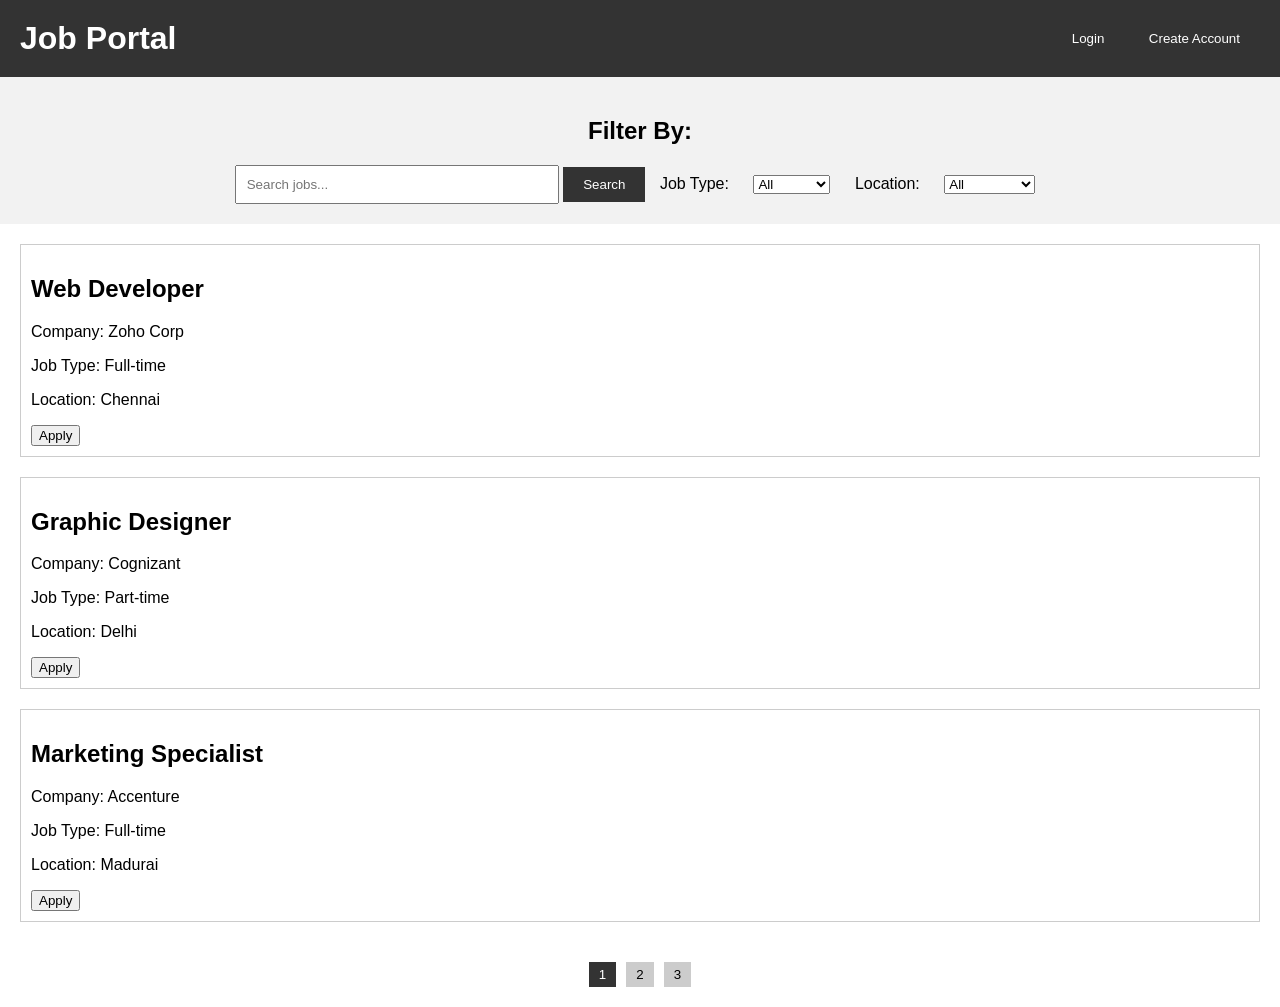
<file: Job Portal/index.html>
<!DOCTYPE html>
<html lang="en">
<head>
  <meta charset="UTF-8">
  <meta name="viewport" content="width=device-width, initial-scale=1.0">
  <title>Job Search</title>
  <link rel="stylesheet" type="text/css" href="styles.css">
</head>
<body>
  <header>
    <h1>Job Portal</h1>
    <div id="user-section">
        <button id="login-button">Login</button>
        <button id="create-account-button">Create Account</button>
      </div>
  </header>

    
    <div id="login-popup" class="popup">
        <div class="popup-content">
          <h2>Login</h2>
          <form id="login-form">
            <label for="username">Username:</label>
            <input type="text" id="username" required>
            <label for="password">Password:</label>
            <input type="password" id="password" required>
            <button type="submit">Login</button>
          </form>
        </div>
      </div>
    
      
      <div id="create-account-popup" class="popup">
        <div class="popup-content">
          <h2>Create Account</h2>
          <form id="create-account-form">
            <label for="new-username">Username:</label>
            <input type="text" id="new-username" required>
            <label for="new-password">Password:</label>
            <input type="password" id="new-password" required>
            <label for="confirm-password">Confirm Password:</label>
            <input type="password" id="confirm-password" required>
            <button type="submit">Create Account</button>
          </form>
        </div>
      </div>
  
  <!-- <section id="search-section">
    <input type="text" id="search-input" placeholder="Search jobs...">
    <button id="search-button">Search</button>
  </section> -->
  
  <section id="filter-section">
    
    <h2>Filter By:</h2>

    <input type="text" id="search-input" placeholder="Search jobs...">
    <button id="search-button">Search</button>
    <label for="filter-type">Job Type:</label>

    <select id="filter-type">
      <option value="">All</option>
      <option value="full-time">Full-time</option>
      <option value="part-time">Part-time</option>
      <option value="contract">Contract</option>
    </select>

    <label for="filter-location">Location:</label>
    <select id="filter-location">
      <option value="">All</option>
      <option value="madurai">Madurai</option>
      <option value="chennai">Chennai</option>
      <option value="coimbatore">Coimbatore</option>
      <option value="bangalore">Bangalore</option>
      <option value="delhi">Delhi</option>
    </select>
    
  </section>
  
  <section id="job-listings">
    

    
  </section>
  
  <div id="modal-overlay" class="hidden"></div>
  
  <div id="apply-modal" class="hidden">
    <div id="apply-modal-content">
      <h2>Apply for Job</h2>
      <form id="job-application-form">
        <label for="name">Name:</label>
        <input type="text" id="name" required>
        <label for="email">Email:</label>
        <input type="email" id="email" required>
        <label for="resume">Resume:</label>
        <input type="file" id="resume" required>
        <button type="submit">Apply</button>
      </form>
      <button id="close-modal">Close</button>
    </div>
  </div>
  
  <section id="pagination-section"></section>


  <script src="script.js"></script>
</body>
</html>
</file>
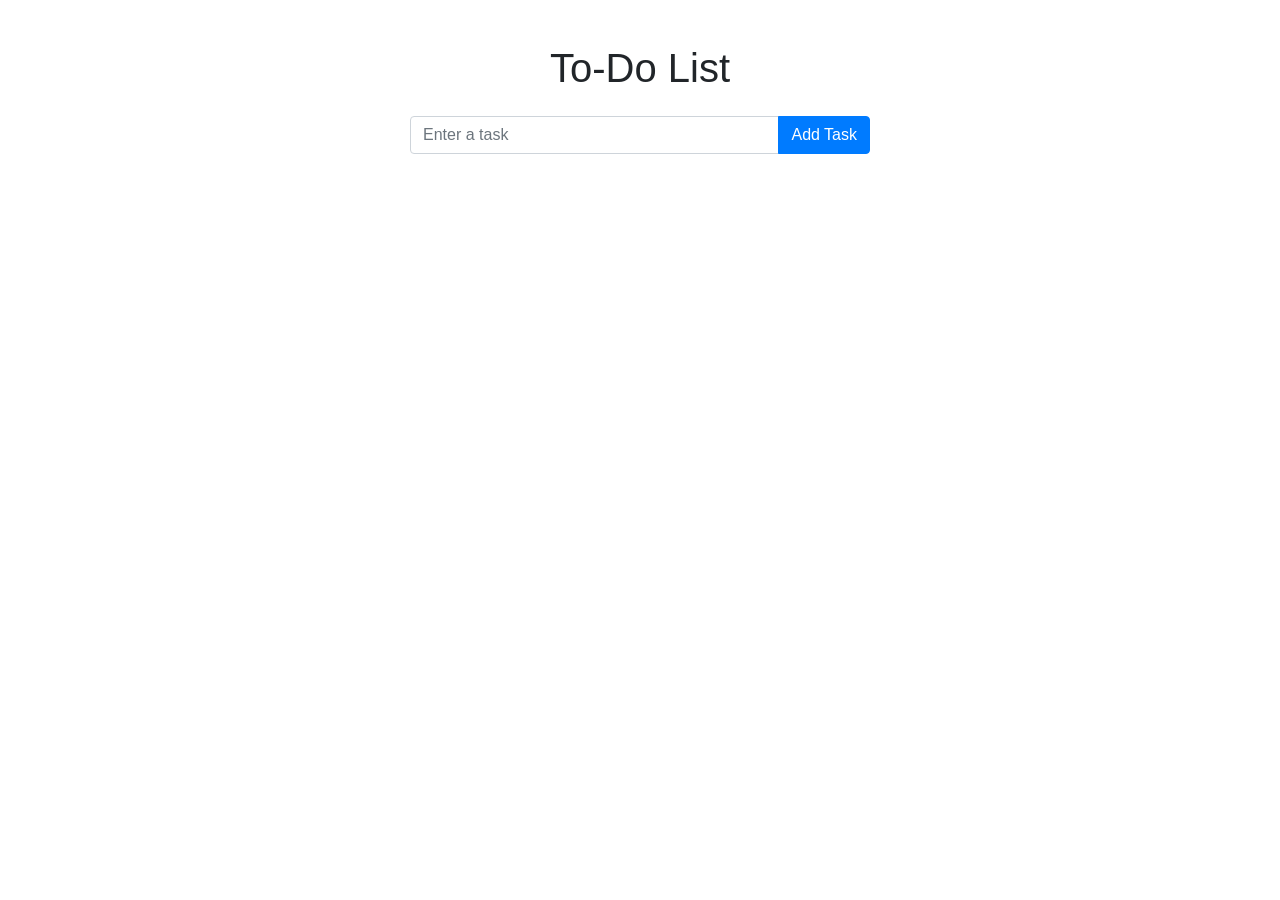
<file: To do list/index.html>
<!DOCTYPE html>
<html lang="en">
<head>
  <meta charset="UTF-8">
  <meta name="viewport" content="width=device-width, initial-scale=1.0">
  <title>To-Do App</title>
  <link rel="stylesheet" href="https://stackpath.bootstrapcdn.com/bootstrap/4.5.2/css/bootstrap.min.css">
  <link rel="stylesheet" href="styles.css">
</head>
<body>
  <div class="container">
    <h1 class="text-center my-4">To-Do List</h1>
    <div class="input-group mb-3">
      <input type="text" id="taskInput" class="form-control" placeholder="Enter a task">
      <div class="input-group-append">
        <button id="addTaskBtn" class="btn btn-primary">Add Task</button>
      </div>
    </div>
    <ul id="taskList" class="list-group"></ul>
  </div>

  <script src="scripts.js"></script>
</body>
</html>
</file>
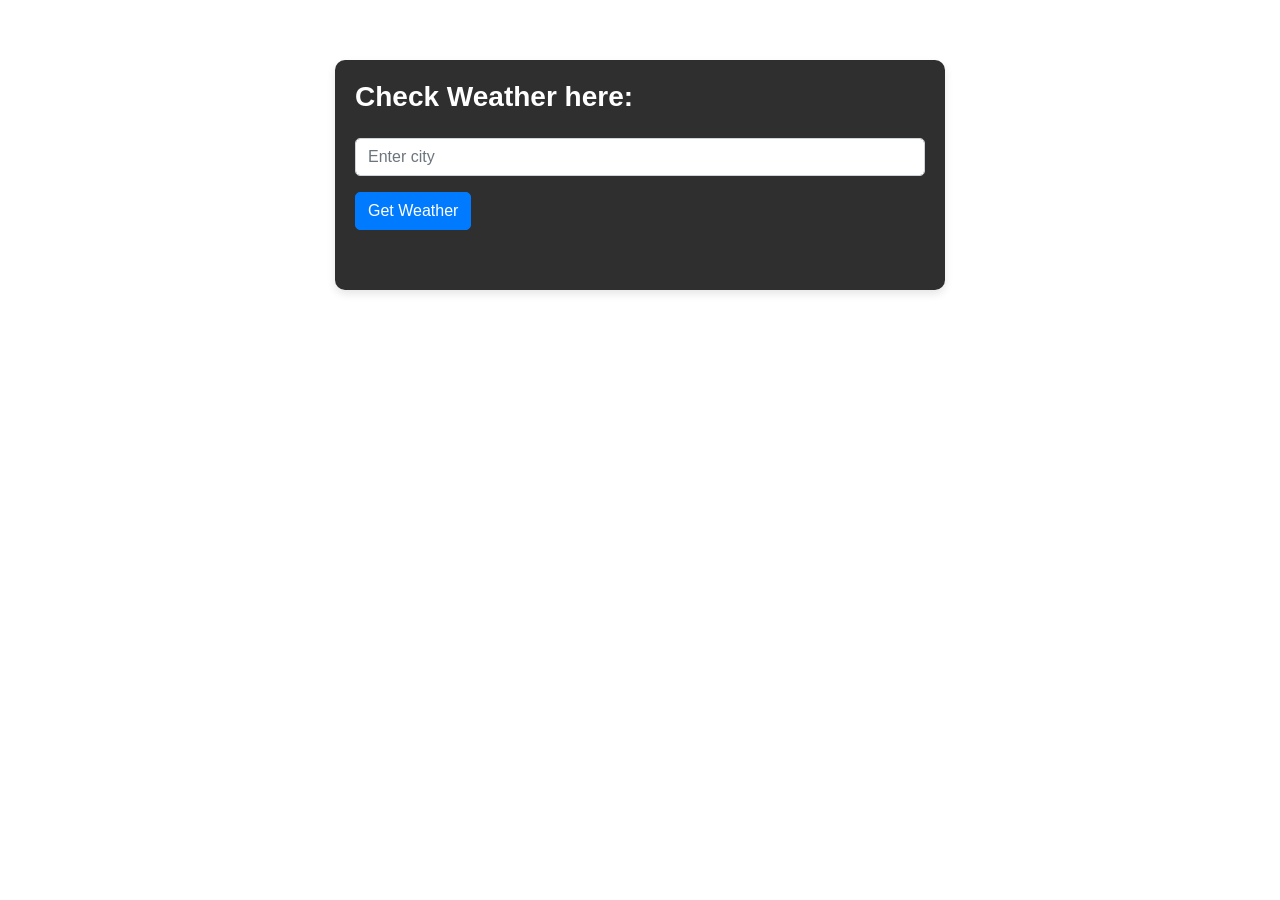
<file: Weather/index.html>
<!DOCTYPE html>
<html lang="en">
<head>
  <meta charset="UTF-8">
  <meta name="viewport" content="width=device-width, initial-scale=1.0">
  <title>Weather App</title>

  <link rel="stylesheet" href="https://maxcdn.bootstrapcdn.com/bootstrap/4.5.2/css/bootstrap.min.css">
  <link rel="stylesheet" href="https://cdnjs.cloudflare.com/ajax/libs/font-awesome/6.0.0-beta3/css/all.min.css">
  <link rel="stylesheet" href="./styles.css">
</head>

<body>

  <div class="container">
    <div class="weather-card">
      <h1 class="mb-4">Check Weather here:</h1>
      <div class="form-group">
        <input id="city-input" type="text" class="form-control mb-2" placeholder="Enter city">
        <div id="city-suggestions"></div>
      </div>
      <button id="submit-btn" class="btn btn-primary">Get Weather</button>
      <div class="mt-4">
        <h4 id="location"></h4>
        <h4 id="temperature"></h4>
        <div class="flex">
          <img class="icon" alt=""/>
          <h3 id="description"></h3>
        </div>
        <h5 id="humidity"></h5>
        <h5 id="wind-speed"></h5>
      </div>
    </div>
  </div>
  <script src="./scripts.js"></script>
  <script src="https://code.jquery.com/jquery-3.6.0.min.js"></script>
  <script src="https://cdnjs.cloudflare.com/ajax/libs/popper.js/2.10.2/umd/popper.min.js"></script>
  <script src="https://maxcdn.bootstrapcdn.com/bootstrap/4.5.2/js/bootstrap.min.js"></script>

</body>
</html>
</file>
<file: Job Portal/styles.css>
body {
    font-family: Arial, sans-serif;
    margin: 0;
    padding: 0;
    display: flex;
    flex-direction: column;
    min-height: 100vh;
  }
  
  header {
    background-color: #333;
    color: #fff;
    padding: 20px;
    text-align: center;
  }
  
  h1 {
    margin: 0;
  }
  
  #search-section {
    padding: 20px;
    text-align: center;
  }
  
  #search-input {
    padding: 10px;
    width: 300px;
  }
  
  #search-button {
    padding: 10px 20px;
    background-color: #333;
    color: #fff;
    border: none;
    cursor: pointer;
  }
  
  #filter-section {
    padding: 20px;
    text-align: center;
    background-color: #f2f2f2;
  }
  
  #filter-section label,
  #filter-section select {
    margin: 10px;
  }
  
  #job-listings {
    flex-grow: 1;
    padding: 20px;
  }
  
  .job-listing {
    margin-bottom: 20px;
    border: 1px solid #ccc;
    padding: 10px;
  }
  
  .hidden {
    display: none;
  }
  
  #modal-overlay {
    position: fixed;
    top: 0;
    left: 0;
    width: 100%;
    height: 100%;
    background-color: rgba(0, 0, 0, 0.5);
    z-index: 100;
  }
  
  #apply-modal {
    position: fixed;
    top: 50%;
    left: 50%;
    transform: translate(-50%, -50%);
    background-color: #fff;
    padding: 20px;
    z-index: 101;
    max-width: 400px;
    width: 90%;
    box-shadow: 0 2px 4px rgba(0, 0, 0, 0.2);
  }
  
  #apply-modal-content {
    text-align: center;
  }
  
  #apply-modal h2 {
    margin-top: 0;
  }
  
  #apply-modal label,
  #apply-modal input,
  #apply-modal button {
    margin: 10px 0;
    display: block;
    width: 100%;
  }
  
  #apply-modal button[type="submit"] {
    background-color: #333;
    color: #fff;
    border: none;
    padding: 10px;
    cursor: pointer;
  }
  
  #apply-modal button[type="submit"]:hover {
    background-color: #555;
  }
  
  #apply-modal button[type="submit"]:focus {
    outline: none;
  }
  
  #apply-modal button[type="submit"]:active {
    background-color: #222;
  }
  
  #close-modal {
    background-color: transparent;
    border: none;
    cursor: pointer;
    color: #333;
    text-decoration: underline;
  }
  
  #close-modal:hover {
    color: #555;
  }
  
  #close-modal:focus {
    outline: none;
  }
  
  #pagination-section {
    text-align: center;
    margin-bottom: 20px;
  }
  
  #pagination-section button {
    margin: 0 5px;
    padding: 5px 10px;
    background-color: #ccc;
    border: none;
    cursor: pointer;
  }
  
  #pagination-section button:focus {
    outline: none;
  }
  
  #pagination-section button.active {
    background-color: #333;
    color: #fff;
  }
  
  

header {
    display: flex;
    justify-content: space-between;
    align-items: center;
    padding: 20px;
    background-color: #333;
    color: #fff;
  }
  
  #user-section button {
    padding: 10px 20px;
    background-color: #333;
    color: #fff;
    border: none;
    cursor: pointer;
  }
  
  .popup {
    position: fixed;
    top: 0;
    left: 0;
    width: 100%;
    height: 100%;
    background-color: rgba(0, 0, 0, 0.5);
    display: flex;
    justify-content: center;
    align-items: center;
    z-index: 100;
  }
  
  .popup-content {
    background-color: #fff;
    padding: 20px;
    border-radius: 5px;
    box-shadow: 0 2px 4px rgba(0, 0, 0, 0.2);
  }
  
  .popup h2 {
    margin-top: 0;
  }
  
  .popup form {
    margin-top: 20px;
  }
  
  .popup label,
  .popup input,
  .popup button {
    margin: 10px 0;
    display: block;
    width: 100%;
  }
  
  .popup button[type="submit"] {
    background-color: #333;
    color: #fff;
    border: none;
    padding: 10px;
    cursor: pointer;
  }
  
  .popup button[type="submit"]:hover {
    background-color: #555;
  }
  
  .popup button[type="submit"]:focus {
    outline: none;
  }

  

#login-popup .popup-content,
#create-account-popup .popup-content {
  max-width: 300px;
}

#login-popup h2,
#create-account-popup h2 {
  text-align: center;
}

#login-form,
#create-account-form {
  text-align: center;
}

#login-form label,
#create-account-form label {
  display: inline-block;
  width: 100%;
  text-align: left;
}

#login-form input,
#create-account-form input,
#login-form button[type="submit"],
#create-account-form button[type="submit"] {
  width: 100%;
  box-sizing: border-box;
}

.popup button[type="submit"] {
  width: auto;
  margin-left: auto;
  margin-right: auto;
}

.popup button[type="submit"]:hover {
  background-color: #333;
}

#login-popup-content,
#create-account-popup-content {
  padding: 20px;
}

.popup {
  display: none;
  justify-content: center;
  align-items: center;
  z-index: 100;
}



.popup {
    display: none;
    justify-content: center;
    align-items: center;
    position: fixed;
    top: 0;
    left: 0;
    width: 100%;
    height: 100%;
    z-index: 100;
  }
  
  .popup-content {
    max-width: 300px;
    text-align: center;
    background-color: #fff;
    padding: 20px;
    border-radius: 5px;
    box-shadow: 0 2px 4px rgba(0, 0, 0, 0.2);
    position: absolute;
    top: 50%;
    left: 50%;
    transform: translate(-50%, -50%);
  }
</file>
<file: To do list/styles.css>
body {
    background-image: url('https://wallpaperaccess.com/full/1393769.jpg');
    background-size: cover;
    background-repeat: no-repeat;
    background-attachment: fixed;
    background-position: center;
  }  

.container {
    max-width: 500px;
    margin: 0 auto;
    padding: 20px;
  }
  
  .input-group {
    margin-bottom: 10px;
  }
  
  .list-group {
    margin-bottom: 20px;
  }
  
  .list-group-item {
    display: flex;
    align-items: center;
    justify-content: space-between;
    border: 1px solid #ddd;
    border-radius: 5px;
    padding: 10px;
    margin-bottom: 10px;
  }
  
  .list-group-item .task-text {
    flex-grow: 1;
    margin-right: 10px;
  }
  
  .list-group-item .task-buttons {
    display: flex;
    align-items: center;
  }
  
  .list-group-item .btn {
    margin-right: 5px;
  }
  
  .btn-delete {
    background-color: #dc3545;
    color: white;
    border: none;
  }
  
  .btn-delete:hover {
    background-color: #c82333;
  }
  
  .btn-move {
    background-color: #6c757d;
    color: white;
    border: none;
  }
  
  .btn-move:hover {
    background-color: #5a6268;
  }
  
  .no-task-msg {
    text-align: center;
    font-style: italic;
  }
</file>
<file: Weather/styles.css>
.container {
    margin-top: 60px;
    width: 50%;
  }

  .weather-card {
    background-color: #000000d0;
    border-radius: 10px;
    padding: 20px;
    box-shadow: 0 4px 8px rgba(0, 0, 0, 0.1);
    color: #fff;
  }

  .weather-card h1 {
    font-size: 28px;
    font-weight: bold;
    color: #fff;
  }

  .weather-card .form-group {
    position: relative;
  }

  .weather-card #city-suggestions {
    position: absolute;
    top: 100%;
    left: 0;
    width: 100%;
    background-color: #fff;
    border: 1px solid #ccc;
    border-radius: 5px;
    z-index: 10;
    display: none;
  }

  .weather-card .form-control:focus + #city-suggestions {
    display: block;
  }

  .weather-card .form-control.mb-2 {
    border-radius: 5px;
  }

  .weather-card #submit-btn {
    border-radius: 5px;
  }

  .weather-card .flex {
    opacity: 100%;
    display: flex;
    align-items: center;
  }

  
  .weather-card h3 {
    font-size: 24px;
    font-weight: bold;
    color: #fff;
  }

  .weather-card h5 {
    font-size: 20px;
    font-weight: bold;
    color: #fff;
  }

  .weather-card p {
    margin: 5px 0;
    color: #fff;
  }
</file>
